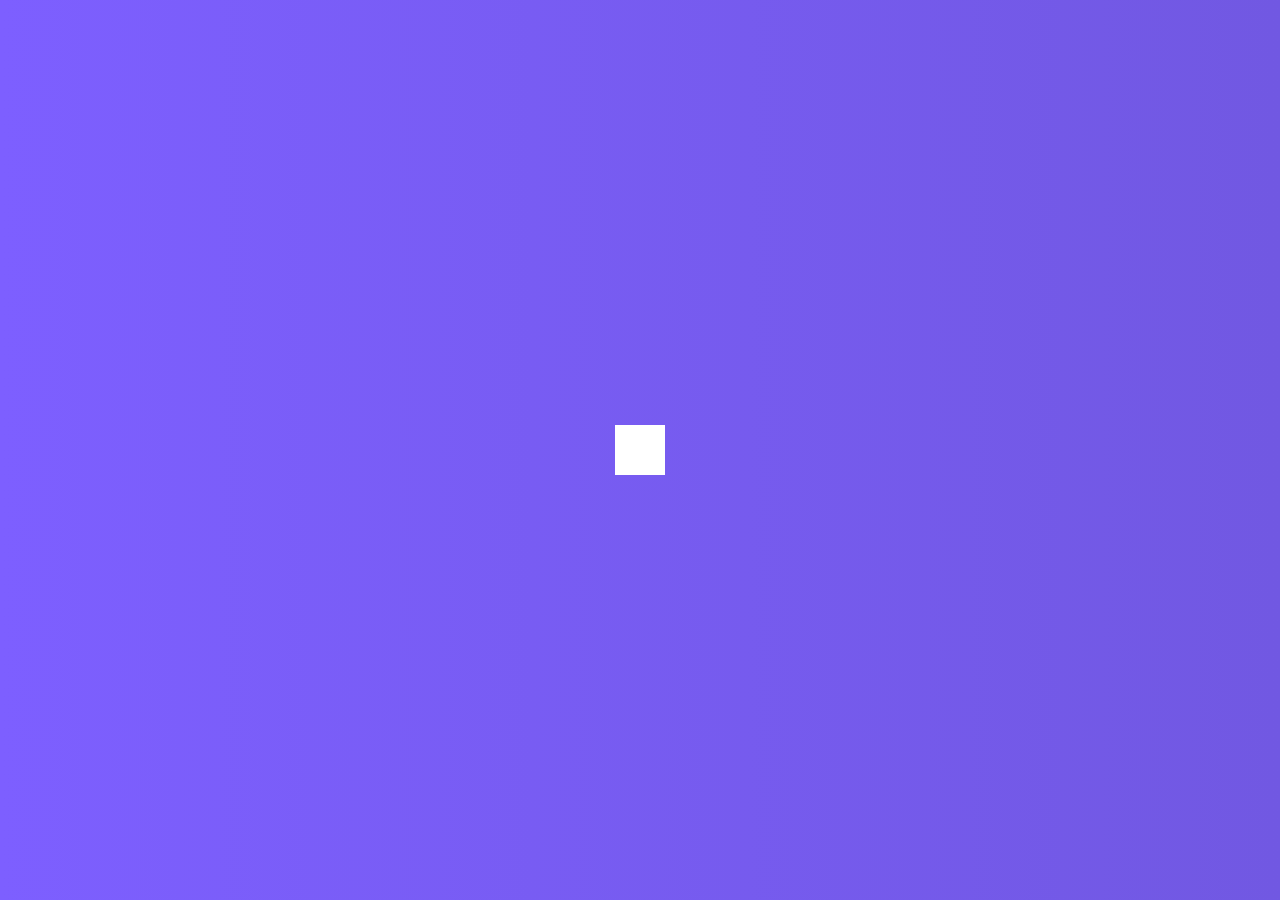
<file: hidden-search/index.html>
<!DOCTYPE html>
<html lang="en">
  <head>
    <meta charset="UTF-8" />
    <meta name="viewport" content="width=device-width, initial-scale=1.0" />
    <link
      rel="stylesheet"
      href="https://cdnjs.cloudflare.com/ajax/libs/font-awesome/6.1.1/css/all.min.css"
      integrity="sha512-KfkfwYDsLkIlwQp6LFnl8zNdLGxu9YAA1QvwINks4PhcElQSvqcyVLLD9aMhXd13uQjoXtEKNosOWaZqXgel0g=="
      crossorigin="anonymous"
      referrerpolicy="no-referrer"
    />
    <link rel="stylesheet" href="style.css" />
    <title>Hidden Search</title>
  </head>
  <body>
    <div class="search">
      <input type="text" class="input" placeholder="Search..." />
      <button class="btn"><i class="fas fa-search"></i></button>
    </div>
    <script src="script.js"></script>
  </body>
</html>
</file>
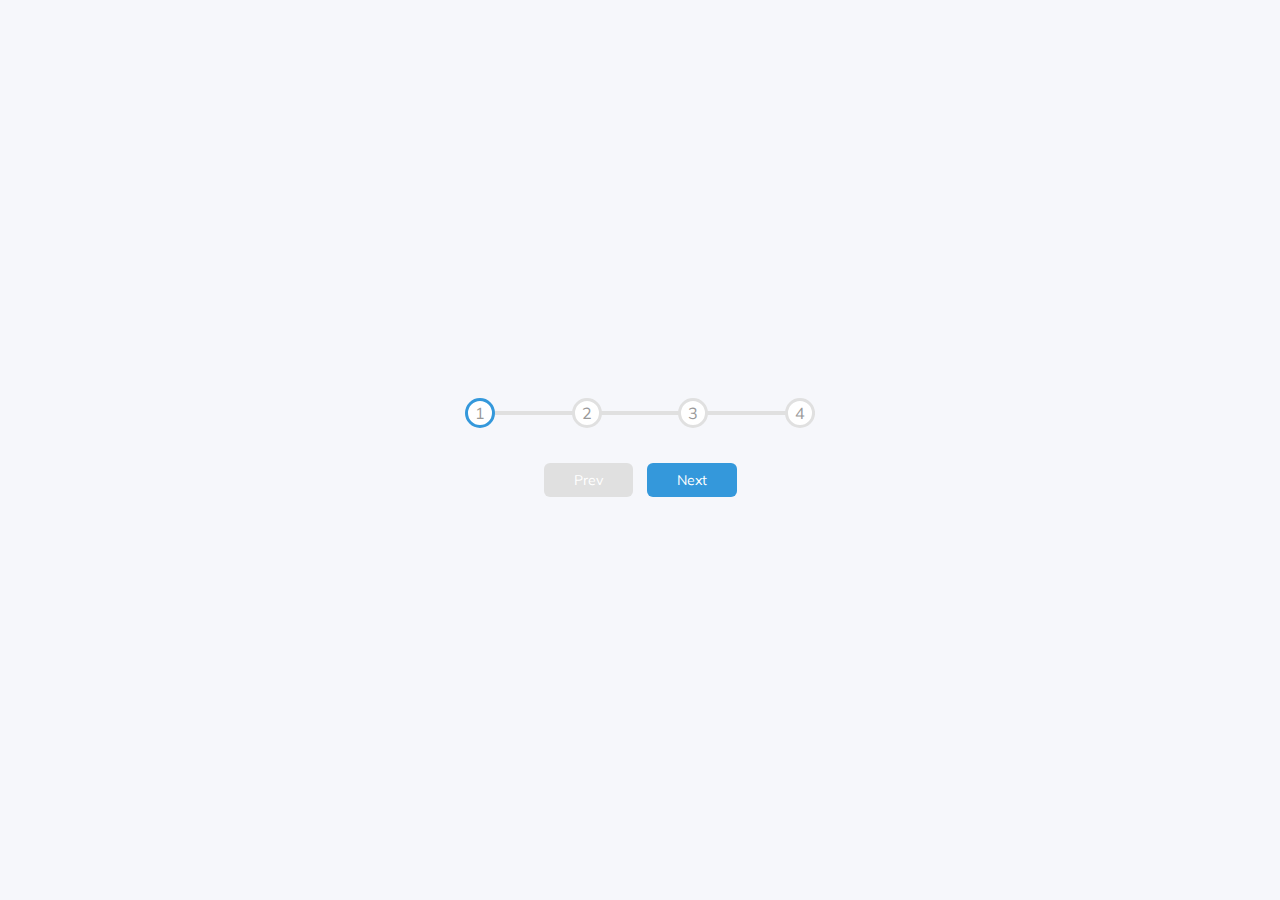
<file: progress-steps/index.html>
<!DOCTYPE html>
<html lang="en">
  <head>
    <meta charset="UTF-8" />
    <meta name="viewport" content="width=device-width, initial-scale=1.0" />
    <link rel="stylesheet" href="style.css" />
    <title>Progress Steps</title>
  </head>
  <body>
    <div class="container">
      <div class="progress-container">
        <div class="progress" id="progress"></div>
        <div class="circle active">1</div>
        <div class="circle">2</div>
        <div class="circle">3</div>
        <div class="circle">4</div>
      </div>
      <button class="btn" id="prev" disabled>Prev</button>
      <button class="btn" id="next">Next</button>
    </div>
    <script src="script.js"></script>
  </body>
</html>
</file>
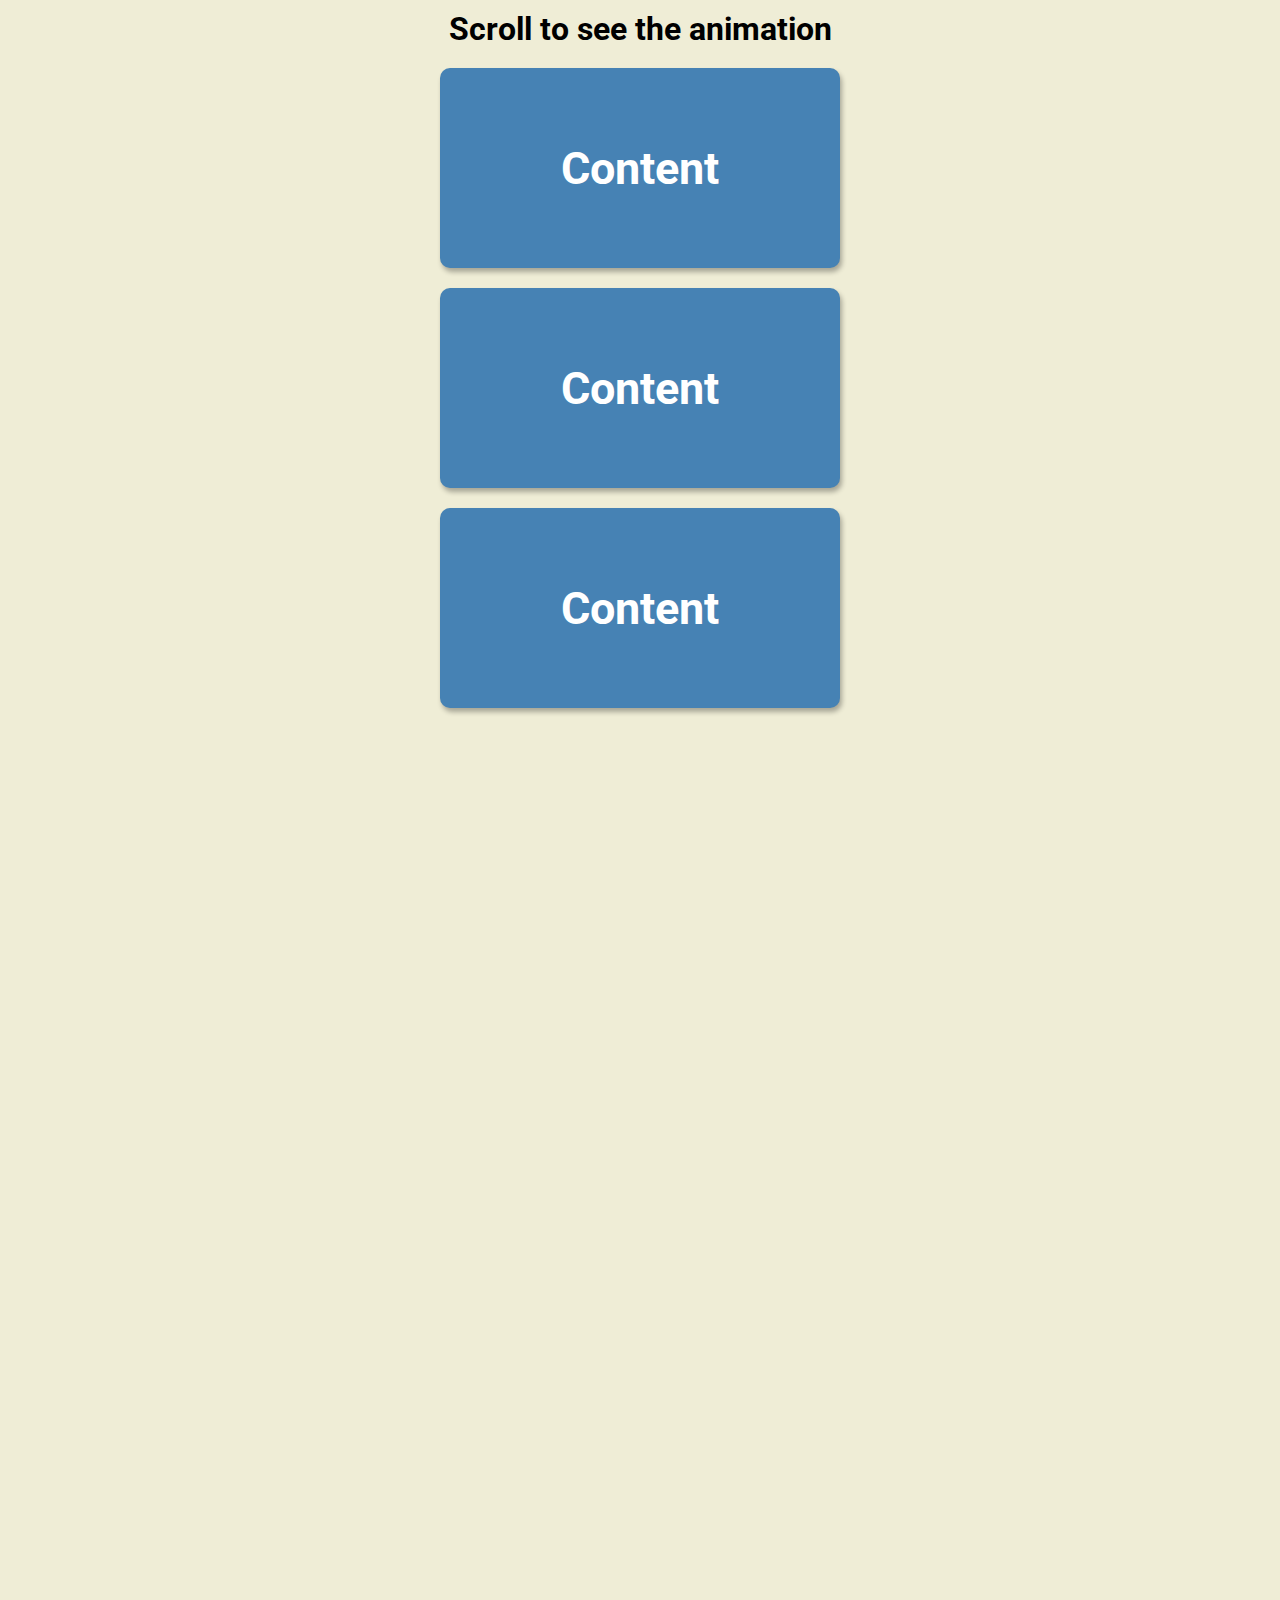
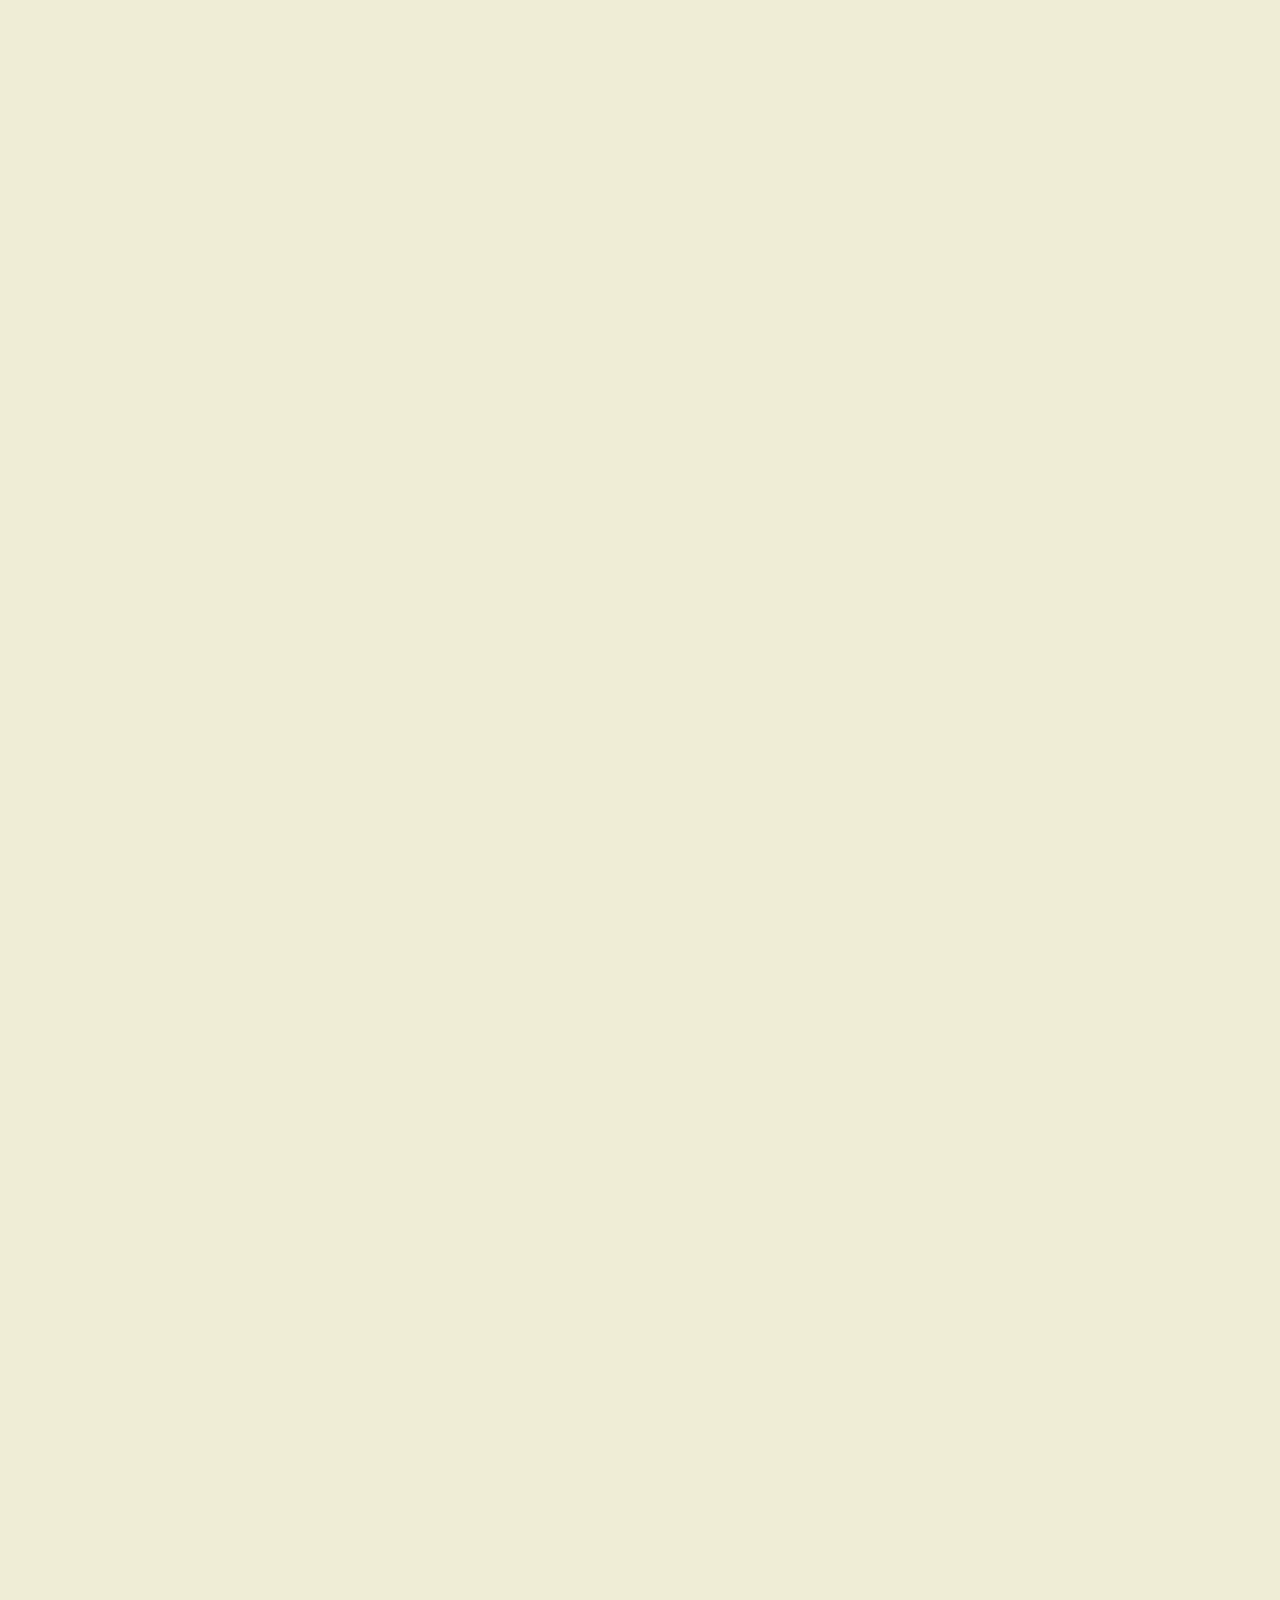
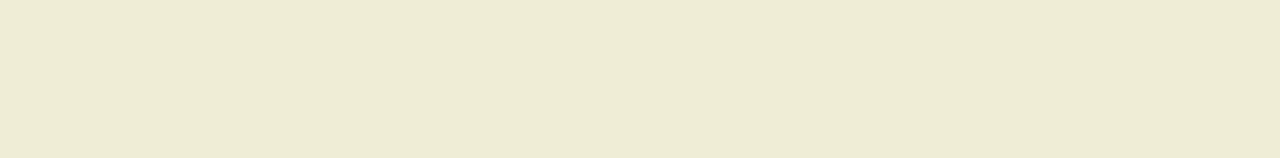
<file: scroll-animation/index.html>
<!DOCTYPE html>
<html lang="en">
  <head>
    <meta charset="UTF-8" />
    <meta name="viewport" content="width=device-width, initial-scale=1.0" />
    <link rel="stylesheet" href="style.css" />
    <title>Scroll Animation</title>
  </head>
  <body>
    <h1>Scroll to see the animation</h1>
    <div class="box"><h2>Content</h2></div>
    <div class="box"><h2>Content</h2></div>
    <div class="box"><h2>Content</h2></div>
    <div class="box"><h2>Content</h2></div>
    <div class="box"><h2>Content</h2></div>
    <div class="box"><h2>Content</h2></div>
    <div class="box"><h2>Content</h2></div>
    <div class="box"><h2>Content</h2></div>
    <div class="box"><h2>Content</h2></div>
    <div class="box"><h2>Content</h2></div>
    <div class="box"><h2>Content</h2></div>
    <div class="box"><h2>Content</h2></div>
    <div class="box"><h2>Content</h2></div>
    <div class="box"><h2>Content</h2></div>
    <div class="box"><h2>Content</h2></div>
    <script src="script.js"></script>
  </body>
</html>
</file>
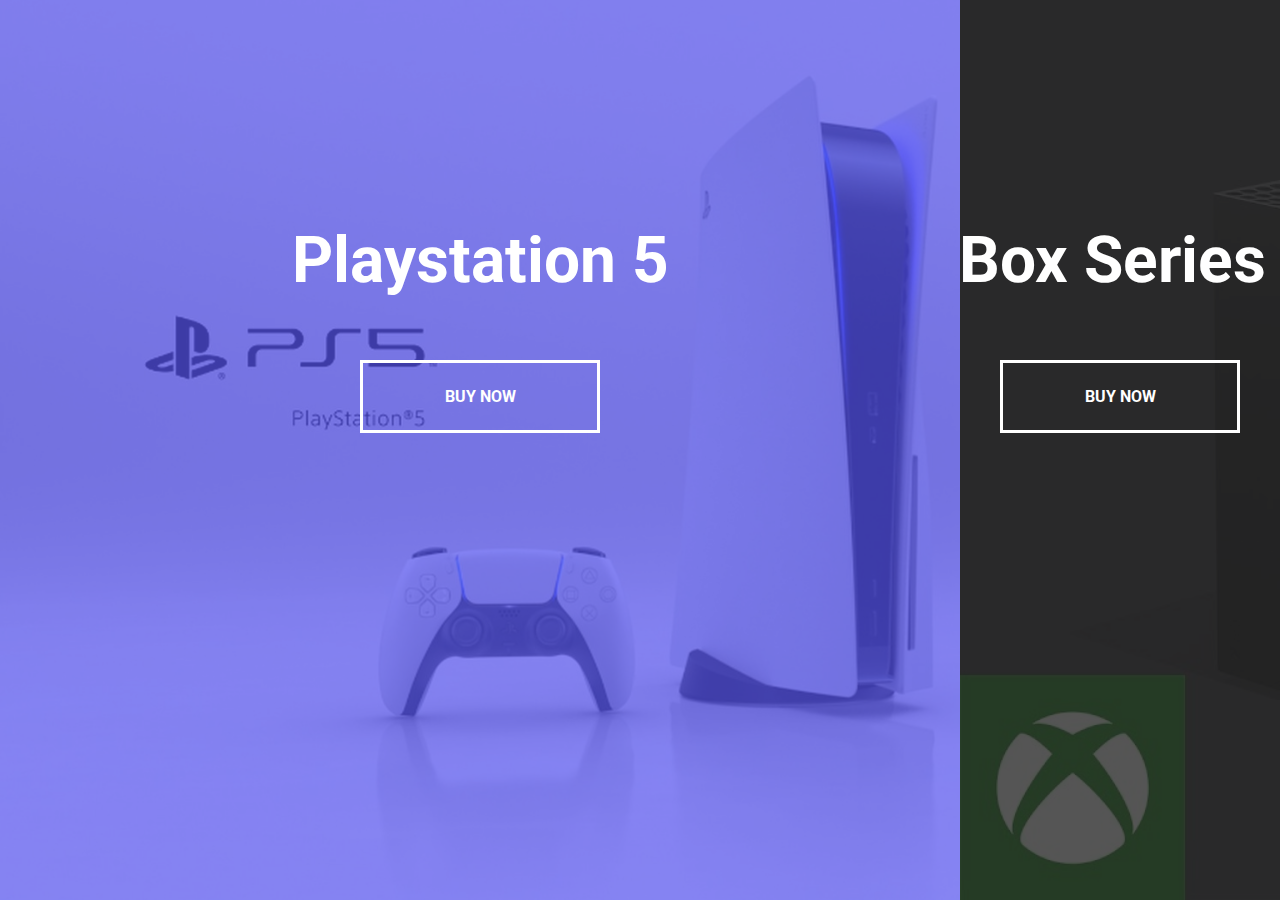
<file: split-landing-page/index.html>
<!DOCTYPE html>
<html lang="en">
  <head>
    <meta charset="UTF-8" />
    <meta name="viewport" content="width=device-width, initial-scale=1.0" />
    <link rel="stylesheet" href="style.css" />
    <title>Split Landing Page</title>
  </head>
  <body>
    <div class="container">
      <div class="split left">
        <h1>Playstation 5</h1>
        <a href="#" class="btn">Buy Now</a>
      </div>
      <div class="split right">
        <h1>XBox Series X</h1>
        <a href="#" class="btn">Buy Now</a>
      </div>
    </div>
    <script src="script.js"></script>
  </body>
</html>
</file>
<file: hidden-search/style.css>
@import url('https://fonts.googleapis.com/css2?family=Roboto:wght@400;700&display=swap');

* {
  box-sizing: border-box;
}

body {
  background-image: linear-gradient(90deg, #7d5fff, #7158e2);
  font-family: 'Roboto', sans-serif;
  display: flex;
  align-items: center;
  justify-content: center;
  height: 100vh;
  overflow: hidden;
  margin: 0;
}

.search {
  position: relative;
  height: 50px;
}

.search .input {
  background-color: #fff;
  border: 0;
  font-size: 18px;
  padding: 15px;
  height: 50px;
  width: 50px;
  transition: width 0.3s ease;
}

.btn {
  background-color: #fff;
  border: 0;
  cursor: pointer;
  font-size: 24px;
  position: absolute;
  top: 0;
  left: 0;
  width: 50px;
  height: 50px;
  transition: transform 0.3s ease;
}

.btn:focus,
.input:focus {
  outline: none;
}

.search.active .input {
  width: 200px;
}

.search.active .btn {
  transform: translateX(198px);
}
</file>
<file: progress-steps/style.css>
@import url('https://fonts.googleapis.com/css?family=Muli&display=swap');

:root {
  --line-border-fill: #3498db;
  --line-border-empty: #e0e0e0;
}

* {
  box-sizing: border-box;
}

body {
  background-color: #f6f7fb;
  font-family: 'Muli', sans-serif;
  display: flex;
  align-items: center;
  justify-content: center;
  height: 100vh;
  overflow: hidden;
  margin: 0;
}

.container {
  text-align: center;
}

.progress-container {
  display: flex;
  justify-content: space-between;
  position: relative;
  margin-bottom: 30px;
  max-width: 100%;
  width: 350px;
}

.progress-container::before {
  content: '';
  background-color: var(--line-border-empty);
  position: absolute;
  top: 50%;
  left: 0;
  transform: translateY(-50%);
  height: 4px;
  width: 100%;
  z-index: -1;
}

.progress {
  background-color: var(--line-border-fill);
  position: absolute;
  top: 50%;
  left: 0;
  transform: translateY(-50%);
  height: 4px;
  width: 0%;
  z-index: -1;
  transition: 0.4s ease;
}

.circle {
  background-color: #fff;
  color: #999;
  border-radius: 50%;
  height: 30px;
  width: 30px;
  display: flex;
  align-items: center;
  justify-content: center;
  border: 3px solid var(--line-border-empty);
  transition: 0.4s ease;
}

.circle.active {
  border-color: var(--line-border-fill);
}

.btn {
  background-color: var(--line-border-fill);
  color: #fff;
  border: 0;
  border-radius: 6px;
  cursor: pointer;
  font-family: inherit;
  padding: 8px 30px;
  margin: 5px;
  font-size: 14px;
}

.btn:active {
  transform: scale(0.98);
}

.btn:focus {
  outline: 0;
}

.btn:disabled {
  background-color: var(--line-border-empty);
  cursor: not-allowed;
}
</file>
<file: scroll-animation/style.css>
@import url('https://fonts.googleapis.com/css2?family=Roboto:wght@400;700&display=swap');

* {
  box-sizing: border-box;
}

body {
  background-color: #efedd6;
  font-family: 'Roboto', sans-serif;
  display: flex;
  flex-direction: column;
  align-items: center;
  justify-content: center;
  margin: 0;
  overflow-x: hidden;
}

h1 {
  margin: 10px;
}

.box {
  background-color: steelblue;
  color: #fff;
  display: flex;
  align-items: center;
  justify-content: center;
  width: 400px;
  height: 200px;
  margin: 10px;
  border-radius: 10px;
  box-shadow: 2px 4px 5px rgba(0, 0, 0, 0.3);
  transform: translateX(400%);
  transition: transform 0.4s ease;
}

.box:nth-of-type(even) {
  transform: translateX(-400%);
}

.box.show {
  transform: translateX(0);
}

.box h2 {
  font-size: 45px;
}
</file>
<file: split-landing-page/style.css>
@import url('https://fonts.googleapis.com/css2?family=Roboto:wght@400;700&display=swap');

:root {
  --left-bg-color: rgba(87, 84, 236, 0.7);
  --right-bg-color: rgba(43, 43, 43, 0.8);
  --left-btn-hover-color: rgba(87, 84, 236, 0.7);
  --right-btn-hover-color: rgba(28, 122, 28, 1);
  --hover-width: 75%;
  --other-width: 25%;
  --speed: 1000ms;
}

* {
  box-sizing: border-box;
}

body {
  font-family: 'Roboto', sans-serif;
  height: 100vh;
  overflow: hidden;
  margin: 0;
}

h1 {
  font-size: 4rem;
  color: #fff;
  position: absolute;
  left: 50%;
  top: 20%;
  transform: translateX(-50%);
  white-space: nowrap;
}

.btn {
  position: absolute;
  display: flex;
  align-items: center;
  justify-content: center;
  left: 50%;
  top: 40%;
  transform: translateX(-50%);
  text-decoration: none;
  color: #fff;
  border: #fff solid 0.2rem;
  font-size: 1rem;
  font-weight: bold;
  text-transform: uppercase;
  width: 15rem;
  padding: 1.5rem;
}

.split.left .btn:hover {
  background-color: var(--left-btn-hover-color);
  border-color: var(--left-btn-hover-color);
}

.split.right .btn:hover {
  background-color: var(--right-btn-hover-color);
  border-color: var(--right-btn-hover-color);
}

.container {
  position: relative;
  width: 100%;
  height: 100%;
  background: #333;
}

.split {
  position: absolute;
  width: 50%;
  height: 100%;
  overflow: hidden;
}

.split.left {
  left: 0;
  background: url('ps.jpg');
  background-repeat: no-repeat;
  background-size: cover;
}

.split.left::before {
  content: '';
  position: absolute;
  width: 100%;
  height: 100%;
  background-color: var(--left-bg-color);
}

.split.right {
  right: 0;
  background: url('xbox.jpg');
  background-repeat: no-repeat;
  background-size: cover;
}

.split.right::before {
  content: '';
  position: absolute;
  width: 100%;
  height: 100%;
  background-color: var(--right-bg-color);
}

.split.right,
.split.left,
.split.right::before,
.split.left::before {
  transition: all var(--speed) ease-in-out;
}

.hover-left .left {
  width: var(--hover-width);
}

.hover-left .right {
  width: var(--other-width);
}

.hover-right .right {
  width: var(--hover-width);
}

.hover-right .left {
  width: var(--other-width);
}

@media (max-width: 800px) {
  h1 {
    font-size: 2rem;
    top: 30%;
  }

  .btn {
    padding: 1.2rem;
    width: 12rem;
  }
}
</file>
